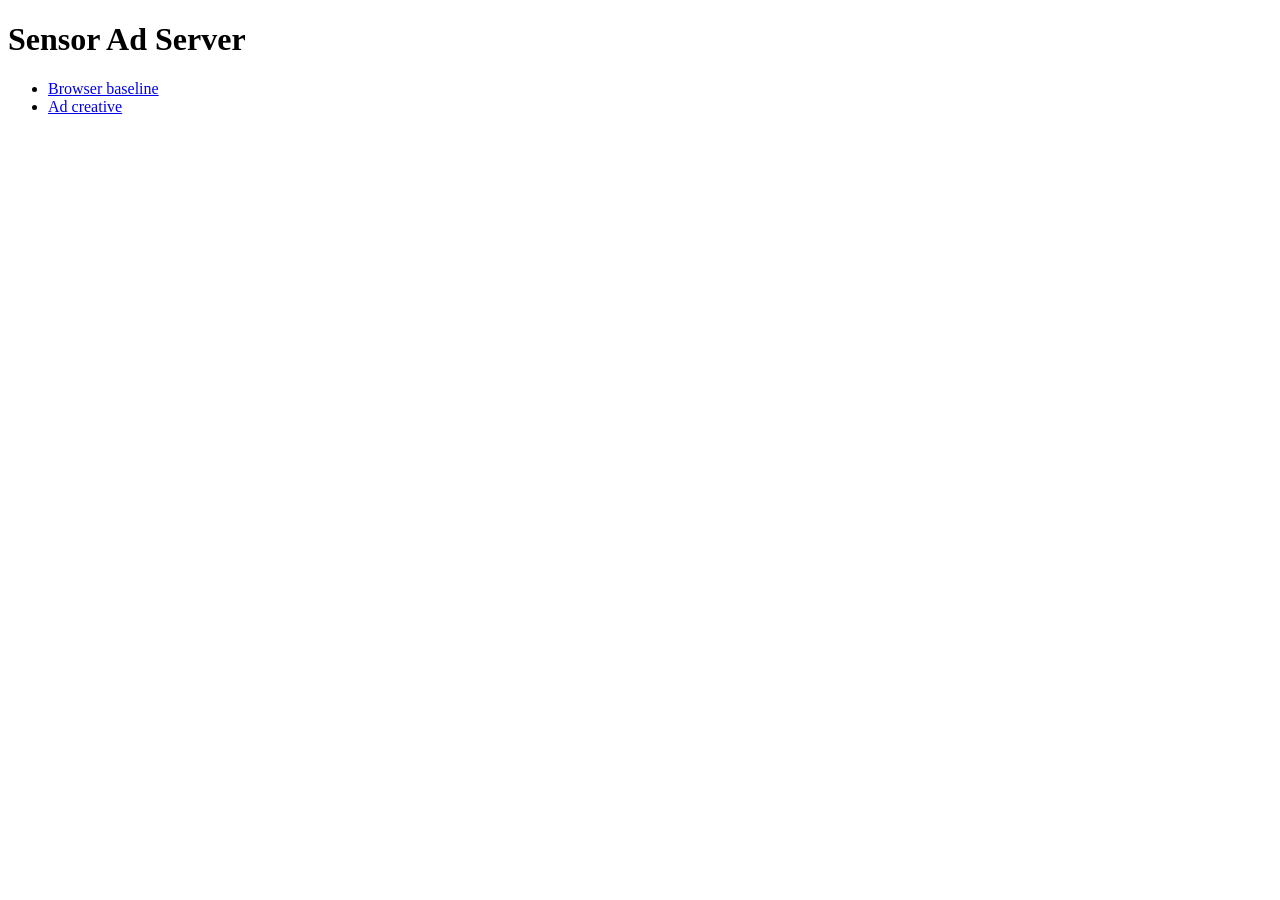
<file: AppSubmission/Apps/server/web/index.html>
<!doctype html><meta charset="utf-8"><h1>Sensor Ad Server</h1><ul><li><a href="/browser.html?context=browser_baseline">Browser baseline</a></li><li><a href="/ad.html?context=manual_ad&autostart=1&duration=60">Ad creative</a></li></ul>
</file>
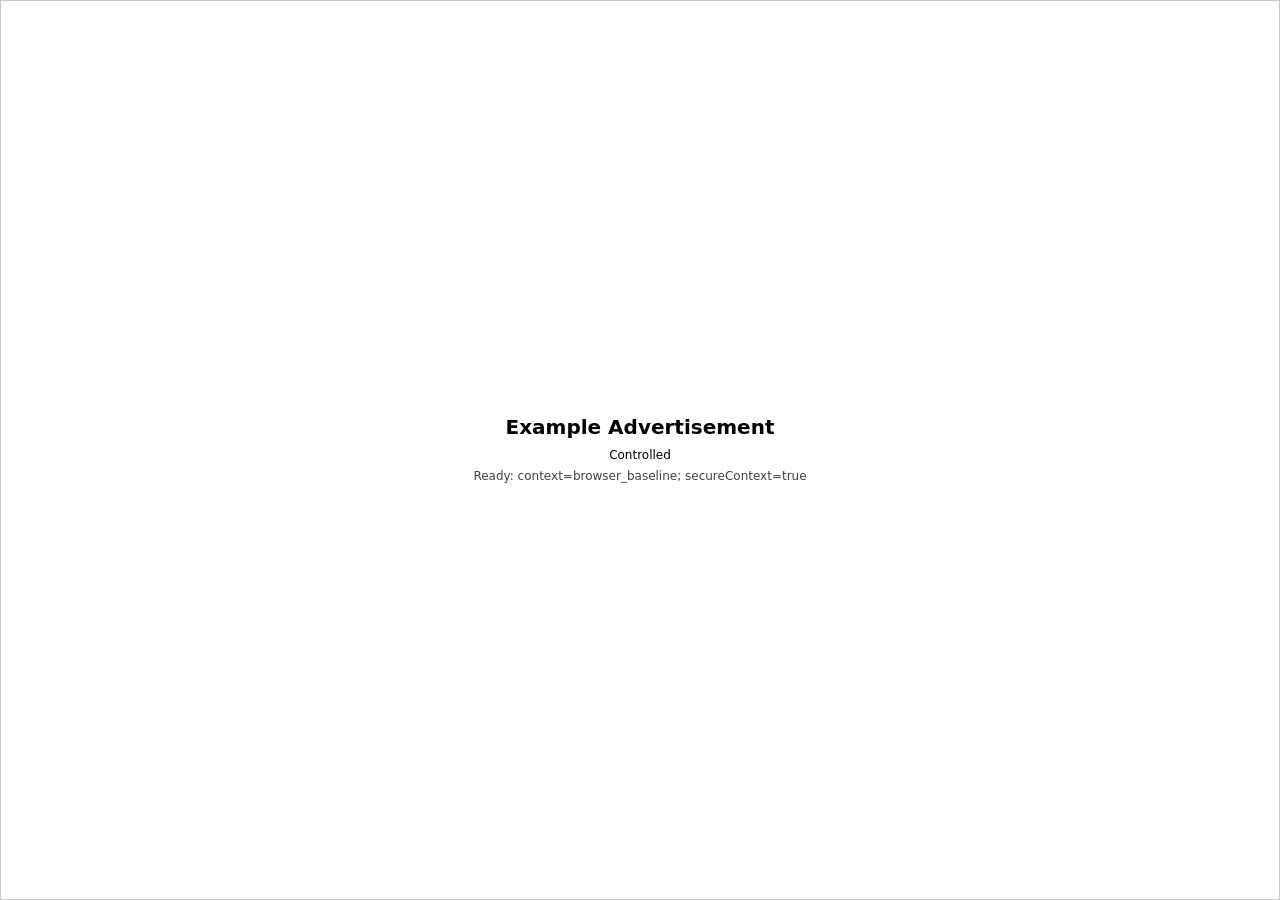
<file: AppSubmission/Apps/server/web/ad.html>
<!doctype html><html><head><meta charset="utf-8"><meta name="viewport" content="width=device-width,initial-scale=1"><title>Controlled HTML Ad Creative</title><link rel="stylesheet" href="style.css"></head><body style="padding:0;height:100vh"><div class="ad-card">
<h2>Example Advertisement</h2><p>Controlled </p><p id="status" class="small">Loading…</p>
</div><script src="sensor.js"></script></body></html>
</file>
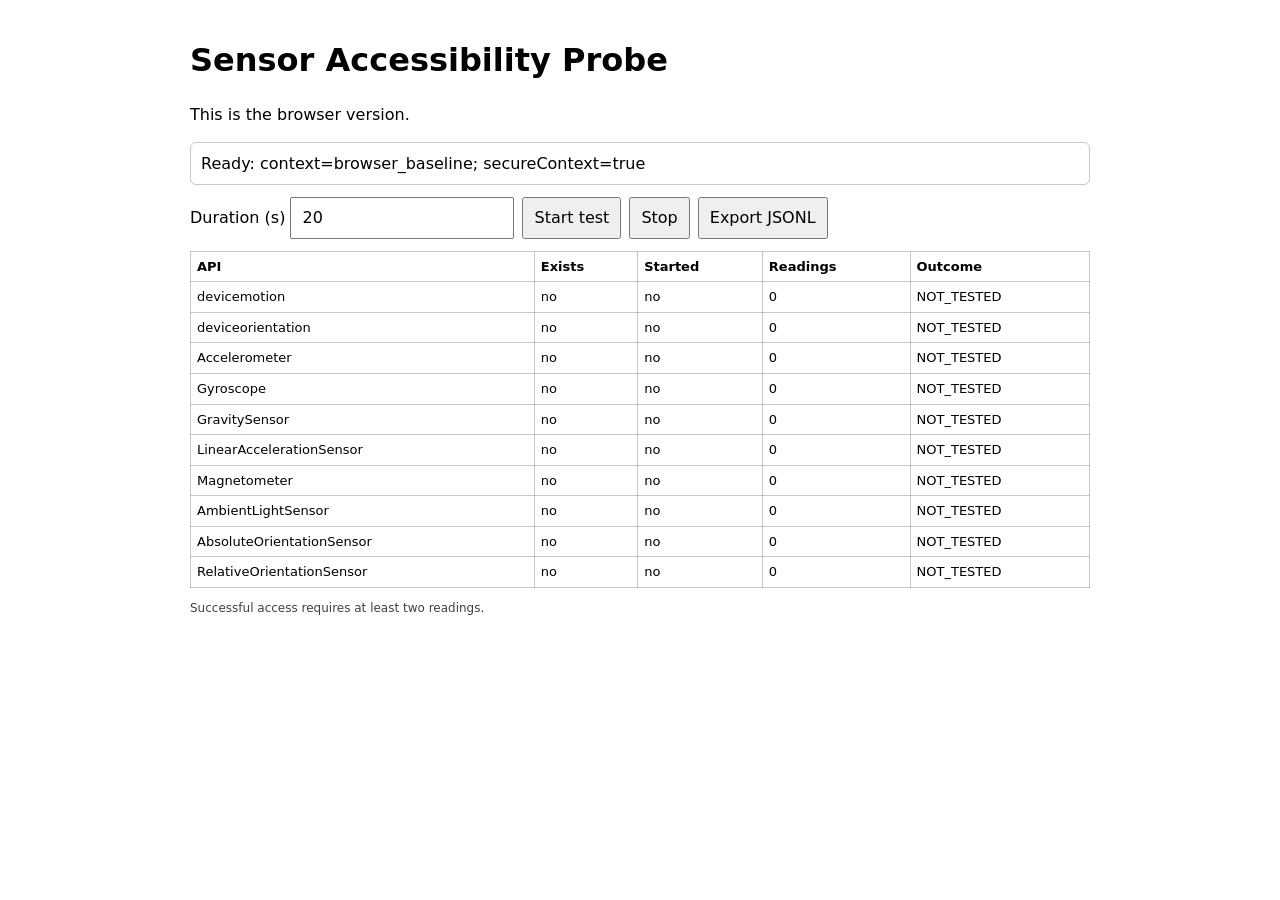
<file: AppSubmission/Apps/server/web/browser.html>
<!doctype html><html><head><meta charset="utf-8"><meta name="viewport" content="width=device-width,initial-scale=1"><title>Sensor Accessibility Browser Baseline</title><link rel="stylesheet" href="style.css"></head><body><main>
<h1>Sensor Accessibility Probe</h1>
<p>This is the browser version.</p>
<div id="status" class="status">Loading…</div>
<div class="controls"><label>Duration (s) <input id="duration" type="number" min="2" value="20"></label><button id="start">Start test</button><button id="stop">Stop</button><button id="export">Export JSONL</button></div>
<table><thead><tr><th>API</th><th>Exists</th><th>Started</th><th>Readings</th><th>Outcome</th></tr></thead><tbody id="results-body"></tbody></table>
<p class="small">Successful access requires at least two readings.</p>
<script src="sensor.js"></script></main></body></html>
</file>
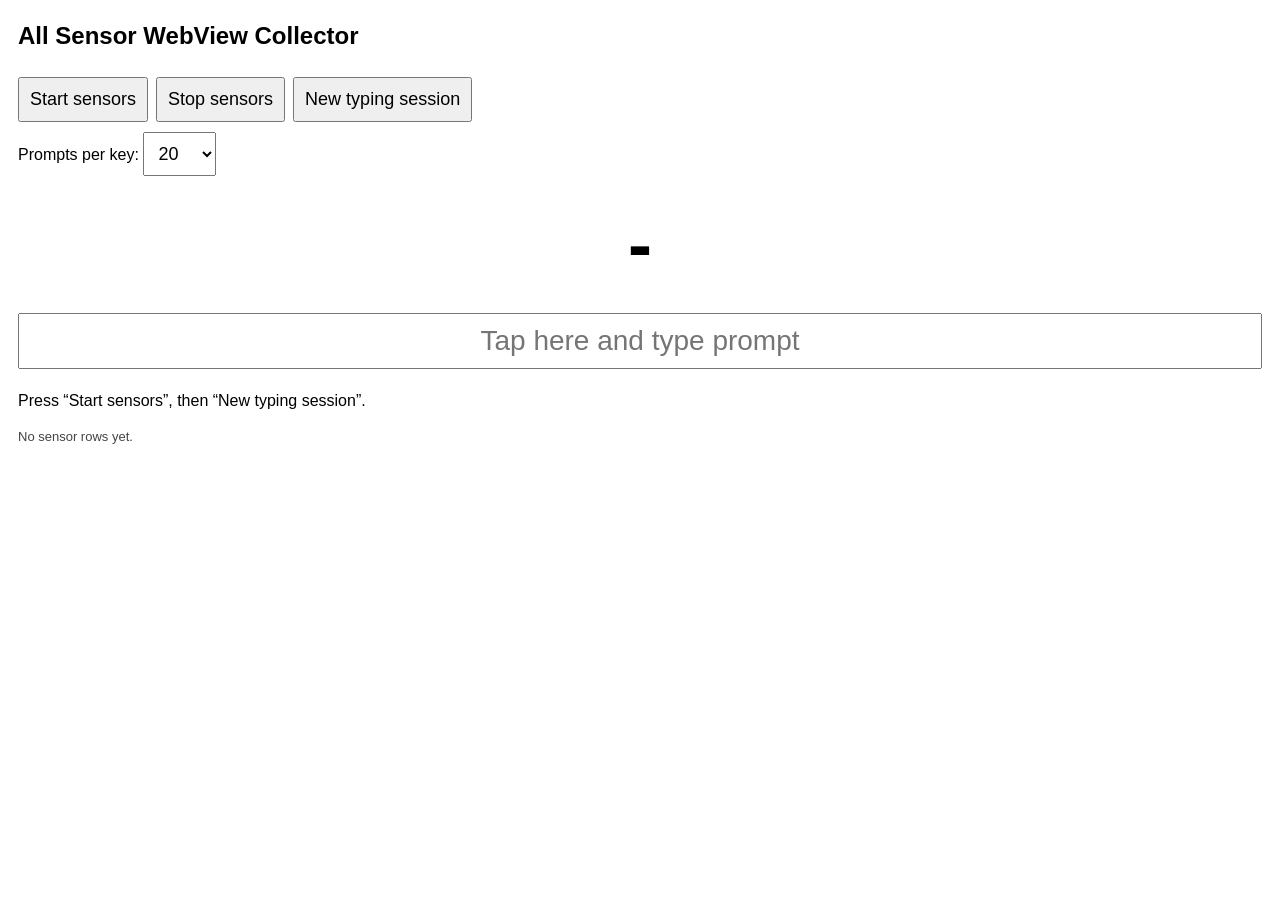
<file: AllSensorWebViewCollector/AllSensorWebViewCollector/app/src/main/assets/collector.html>
<!doctype html>
<html>
<head>
  <meta charset="utf-8" />
  <meta name="viewport" content="width=device-width, initial-scale=1" />
  <meta http-equiv="Permissions-Policy" content="accelerometer=*, gyroscope=*, magnetometer=*, ambient-light-sensor=*, camera=(), microphone=(), geolocation=()" />
  <title>All Sensor WebView Collector</title>
  <style>
    body { font-family: sans-serif; margin: 18px; line-height: 1.35; }
    button, input, select { font-size: 18px; padding: 10px; margin: 5px 0; }
    #target { font-size: 72px; font-weight: bold; text-align: center; margin: 15px; }
    #typingBox { width: 100%; box-sizing: border-box; font-size: 28px; text-align: center; }
    .row { display: flex; gap: 8px; flex-wrap: wrap; }
    .small { font-size: 13px; color: #444; white-space: pre-wrap; }
    .ok { color: #0a7a0a; }
    .bad { color: #a00000; }
  </style>
</head>
<body>
  <h2>All Sensor WebView Collector</h2>

  <div class="row">
    <button id="startBtn">Start sensors</button>
    <button id="stopBtn">Stop sensors</button>
    <button id="newSessionBtn">New typing session</button>
  </div>

  <label>Prompts per key:</label>
  <select id="repeats">
    <option value="20">20</option>
    <option value="50">50</option>
    <option value="100">100</option>
  </select>

  <div id="target">-</div>
  <input id="typingBox" autocomplete="off" autocorrect="off" autocapitalize="none" spellcheck="false" inputmode="text" placeholder="Tap here and type prompt" />

  <p id="progress">Press “Start sensors”, then “New typing session”.</p>
  <p id="rates" class="small"></p>
  <p id="availability" class="small"></p>

<script>
const KEYBOARD_KEYS = "abcdefghijklmnopqrstuvwxyz".split("");

let sensorBuffer = [];
let keyBuffer = [];
let eventBuffer = [];
let activeSensors = [];
let sessionId = makeId();
let trialId = 0;
let prompts = [];
let promptIndex = 0;
let attempt = 1;
let currentTarget = null;
let sensorCounts = {};
let lastRateUpdate = performance.now();
let started = false;

const targetEl = document.getElementById("target");
const typingBox = document.getElementById("typingBox");
const progressEl = document.getElementById("progress");
const ratesEl = document.getElementById("rates");
const availabilityEl = document.getElementById("availability");

function makeId() {
  return Date.now().toString(36) + "_" + Math.random().toString(36).slice(2);
}

function baseRow(kind) {
  return {
    kind,
    session_id: sessionId,
    perf_time: performance.now(),
    wall_time: Date.now(),
    user_agent: navigator.userAgent,
    secure_context: window.isSecureContext,
    url: location.href
  };
}

function toLine(obj) {
  return JSON.stringify(obj) + "\n";
}

function logSensor(type, data) {
  sensorCounts[type] = (sensorCounts[type] || 0) + 1;
  sensorBuffer.push(toLine({ ...baseRow("sensor"), type, ...data }));
}

function logKey(data) {
  keyBuffer.push(toLine({ ...baseRow("key"), ...data }));
}

function logEvent(type, data = {}) {
  eventBuffer.push(toLine({ ...baseRow("event"), type, ...data }));
}

function flushBuffers() {
  try {
    if (window.AndroidLogger) {
      if (sensorBuffer.length) {
        AndroidLogger.appendSensorLines(sensorBuffer.join(""));
        sensorBuffer = [];
      }
      if (keyBuffer.length) {
        AndroidLogger.appendKeyLines(keyBuffer.join(""));
        keyBuffer = [];
      }
      if (eventBuffer.length) {
        AndroidLogger.appendEventLines(eventBuffer.join(""));
        eventBuffer = [];
      }
    }
  } catch (e) {
    console.log("Flush failed", e);
  }
}
setInterval(flushBuffers, 250);
window.addEventListener("beforeunload", flushBuffers);

// Called from Android before deleting the log files to prevent data being written multiple times
function clearBuffers() {
  sensorBuffer = [];
  keyBuffer = [];
  eventBuffer = [];
}
window.clearBuffers = clearBuffers;

function n(v) {
  return Number.isFinite(v) ? v : null;
}

function safeArray(v) {
  if (!v) return null;
  try { return Array.from(v).map(n); } catch (e) { return null; }
}

let devicemotionHandler = null;
let deviceorientationHandler = null;

function addLegacySensors() {
  devicemotionHandler = (e) => {
    logSensor("devicemotion", {
      acc_x: n(e.acceleration?.x),
      acc_y: n(e.acceleration?.y),
      acc_z: n(e.acceleration?.z),
      gacc_x: n(e.accelerationIncludingGravity?.x),
      gacc_y: n(e.accelerationIncludingGravity?.y),
      gacc_z: n(e.accelerationIncludingGravity?.z),
      rot_alpha: n(e.rotationRate?.alpha),
      rot_beta: n(e.rotationRate?.beta),
      rot_gamma: n(e.rotationRate?.gamma),
      interval: n(e.interval)
    });
  };

  deviceorientationHandler = (e) => {
    logSensor("deviceorientation", {
      ori_alpha: n(e.alpha),
      ori_beta: n(e.beta),
      ori_gamma: n(e.gamma),
      ori_absolute: e.absolute === undefined ? null : !!e.absolute
    });
  };

  window.addEventListener("devicemotion", devicemotionHandler);
  window.addEventListener("deviceorientation", deviceorientationHandler);

  logEvent("legacy_listeners_added", {
    has_ondevicemotion: "ondevicemotion" in window,
    has_ondeviceorientation: "ondeviceorientation" in window
  });
}

function removeLegacySensors() {
  if (devicemotionHandler) {
    window.removeEventListener("devicemotion", devicemotionHandler);
    devicemotionHandler = null;
  }
  if (deviceorientationHandler) {
    window.removeEventListener("deviceorientation", deviceorientationHandler);
    deviceorientationHandler = null;
  }
  logEvent("legacy_listeners_removed");
}

function sensorAvailable(name) {
  return typeof window[name] !== "undefined";
}

function startGenericSensor(name, fields, options = { frequency: 100 }) {
  if (!sensorAvailable(name)) {
    logEvent("sensor_unavailable", { sensor: name });
    return;
  }

  try {
    const SensorClass = window[name];
    const sensor = new SensorClass(options);

    sensor.addEventListener("reading", () => {
      const data = {};
      for (const field of fields) {
        const value = sensor[field];
        if (field === "quaternion") {
          data[`${name}_q0`] = safeArray(value)?.[0] ?? null;
          data[`${name}_q1`] = safeArray(value)?.[1] ?? null;
          data[`${name}_q2`] = safeArray(value)?.[2] ?? null;
          data[`${name}_q3`] = safeArray(value)?.[3] ?? null;
        } else {
          data[`${name}_${field}`] = n(value);
        }
      }
      data[`${name}_timestamp`] = n(sensor.timestamp);
      logSensor(name, data);
    });

    sensor.addEventListener("error", (event) => {
      logEvent("sensor_error", {
        sensor: name,
        error_name: event.error?.name ?? null,
        error_message: event.error?.message ?? null
      });
    });

    sensor.start();
    activeSensors.push(sensor);
    logEvent("sensor_started", { sensor: name, options });
  } catch (err) {
    logEvent("sensor_start_failed", {
      sensor: name,
      error_name: err?.name ?? null,
      error_message: err?.message ?? String(err)
    });
  }
}

function startAllSensors() {
  if (started) return;
  started = true;
  sensorCounts = {};

  logEvent("collector_start", {
    available_generic_sensors: {
      Accelerometer: sensorAvailable("Accelerometer"),
      LinearAccelerationSensor: sensorAvailable("LinearAccelerationSensor"),
      GravitySensor: sensorAvailable("GravitySensor"),
      Gyroscope: sensorAvailable("Gyroscope"),
      Magnetometer: sensorAvailable("Magnetometer"),
      AmbientLightSensor: sensorAvailable("AmbientLightSensor"),
      AbsoluteOrientationSensor: sensorAvailable("AbsoluteOrientationSensor"),
      RelativeOrientationSensor: sensorAvailable("RelativeOrientationSensor")
    }
  });

  addLegacySensors();

  startGenericSensor("Accelerometer", ["x", "y", "z"]);
  startGenericSensor("LinearAccelerationSensor", ["x", "y", "z"]);
  startGenericSensor("GravitySensor", ["x", "y", "z"]);
  startGenericSensor("Gyroscope", ["x", "y", "z"]);
  startGenericSensor("Magnetometer", ["x", "y", "z"]);
  startGenericSensor("AmbientLightSensor", ["illuminance"]);
  startGenericSensor("AbsoluteOrientationSensor", ["quaternion"]);
  startGenericSensor("RelativeOrientationSensor", ["quaternion"]);

  updateAvailabilityText();
}

function stopAllSensors() {
  for (const s of activeSensors) {
    try { s.stop(); } catch (e) {}
  }
  activeSensors = [];
  removeLegacySensors();
  logEvent("collector_stop");
  flushBuffers();
  started = false;
}

function updateAvailabilityText() {
  const names = [
    "Accelerometer", "LinearAccelerationSensor", "GravitySensor", "Gyroscope",
    "Magnetometer", "AmbientLightSensor", "AbsoluteOrientationSensor", "RelativeOrientationSensor"
  ];
}

function updateRates() {
  const now = performance.now();
  const elapsed = (now - lastRateUpdate) / 1000;
  lastRateUpdate = now;
  const lines = Object.entries(sensorCounts)
    .sort(([a], [b]) => a.localeCompare(b))
    .map(([type, count]) => `${type}: ${count} rows total`);
  ratesEl.textContent = lines.length ? lines.join("\n") : "No sensor rows yet.";
}
setInterval(updateRates, 1000);

function shuffle(arr) {
  for (let i = arr.length - 1; i > 0; i--) {
    const j = Math.floor(Math.random() * (i + 1));
    [arr[i], arr[j]] = [arr[j], arr[i]];
  }
  return arr;
}

function newTypingSession() {
  sessionId = makeId();
  trialId = 0;
  promptIndex = 0;
  const repeats = parseInt(document.getElementById("repeats").value, 10);
  prompts = [];
  for (let r = 0; r < repeats; r++) prompts.push(...KEYBOARD_KEYS);
  shuffle(prompts);
  logEvent("typing_session_start", { repeats_per_key: repeats, total_prompts: prompts.length });
  nextPrompt();
  typingBox.focus();
}

function nextPrompt() {
  if (promptIndex >= prompts.length) {
    currentTarget = null;
    targetEl.textContent = "Done";
    progressEl.textContent = `Complete: ${promptIndex}/${prompts.length}`;
    logEvent("typing_session_complete", { total_trials: trialId });
    flushBuffers();
    return;
  }
  currentTarget = prompts[promptIndex];
  targetEl.textContent = currentTarget.toUpperCase();
  progressEl.textContent = `Prompt ${promptIndex + 1}/${prompts.length}`;
  typingBox.value = "";
  attempt = 1;
  trialId += 1;
  logEvent("prompt_shown", { trial_id: trialId, target_key: currentTarget, prompt_index: promptIndex });
}

typingBox.addEventListener("keydown", (e) => {
  logEvent("keydown", { trial_id: trialId, prompt_index: promptIndex, target_key: currentTarget, attempt, key: e.key });
});

typingBox.addEventListener("keyup", (e) => {
  logEvent("keyup", { trial_id: trialId, prompt_index: promptIndex, target_key: currentTarget, attempt, key: e.key });
});

typingBox.addEventListener("input", (e) => {
  const value = typingBox.value.toLowerCase();
  if (!value) return;
  const actual = value[value.length - 1];
  const correct = actual === currentTarget;
  logKey({
    trial_id: trialId,
    prompt_index: promptIndex,
    target_key: currentTarget,
    actual_key: actual,
    correct,
    attempt
  });

  typingBox.value = "";

  if (correct) {
    promptIndex += 1;
    setTimeout(nextPrompt, 80);
  } else {
    // keep displaying the same target and let the participant retry to keep a balanced dataset
    attempt += 1;
  }
});

document.getElementById("startBtn").addEventListener("click", startAllSensors);
document.getElementById("stopBtn").addEventListener("click", stopAllSensors);
document.getElementById("newSessionBtn").addEventListener("click", newTypingSession);

updateAvailabilityText();
logEvent("page_loaded", {
  secure_context: window.isSecureContext,
  user_agent: navigator.userAgent,
  href: location.href
});
</script>
</body>
</html>
</file>
<file: AppSubmission/Apps/server/web/style.css>
:root { font-family: system-ui, sans-serif; color-scheme: light dark; }
body { margin: 0; padding: 18px; line-height: 1.35; }
main { max-width: 900px; margin: auto; }
.controls { display:flex; gap:8px; align-items:center; flex-wrap:wrap; margin:12px 0; }
button,input { font:inherit; padding:8px 10px; }
table { width:100%; border-collapse:collapse; font-size:13px; }
th,td { border:1px solid #8887; padding:6px; text-align:left; }
.status { padding:10px; border:1px solid #8887; border-radius:6px; margin:10px 0; }
.ad-card { height:100%; min-height:110px; box-sizing:border-box; display:flex; flex-direction:column; align-items:center; justify-content:center; text-align:center; border:1px solid #8887; padding:12px; overflow:hidden; }
.ad-card h2 { margin:0 0 4px; font-size:20px; }
.ad-card p { margin:2px 0; font-size:12px; }
.small { font-size:12px; opacity:.75; }
</file>
